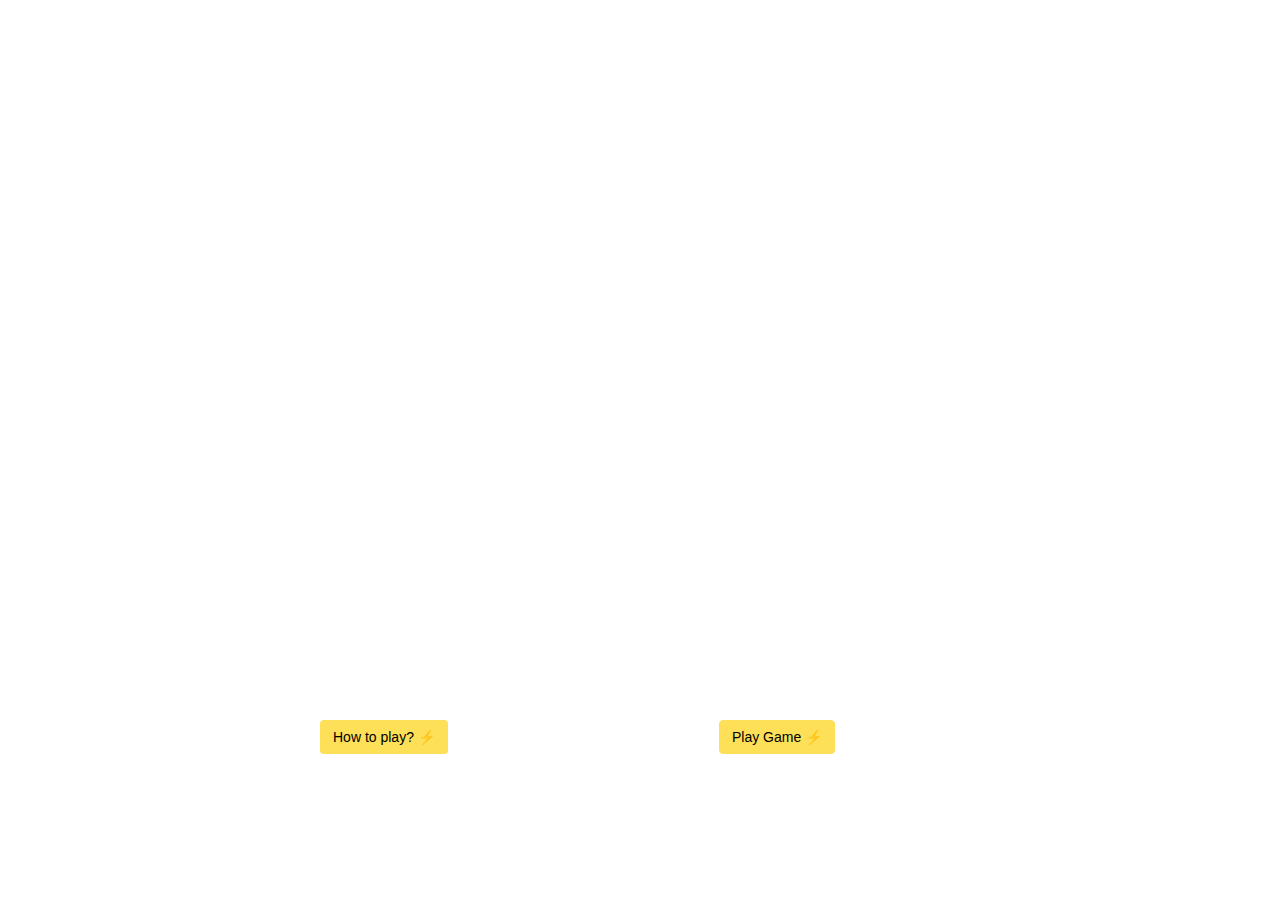
<file: index.html>
<!DOCTYPE html>
<html lang="en">
<head>
    <meta charset="UTF-8">
    <meta name="viewport" content="width=device-width, initial-scale=1.0">
    <title>The flash ⚡</title>
    <link rel="stylesheet" href="https://maxcdn.bootstrapcdn.com/bootstrap/3.4.1/css/bootstrap.min.css">
    <script src="https://ajax.googleapis.com/ajax/libs/jquery/3.5.1/jquery.min.js"></script>
    <script src="https://maxcdn.bootstrapcdn.com/bootstrap/3.4.1/js/bootstrap.min.js"></script>
    <link rel="stylesheet" href="assets/css/style.css" type="text/css">
   
</head>
<body>

<!-- Head Image -->
<div class="parallax">
    <!--Start Game Button-->
<div class="container" id="play-button">
    <a href="memorygame.html"  class="btn btn-warning1" style="position: absolute;top: 80%">Play Game ⚡</a>
</div>

<!-- Trigger the modal with a button -->
  <button type="button" class="btn btn-warning2" data-toggle="modal" data-target="#myModal"  style="position: absolute; top: 80%" >How to play? ⚡ </button>

  <!-- Modal -->
  <div class="modal fade" id="myModal" role="dialog">
    <div class="modal-dialog">
    
      <!-- Modal content-->
      <div class="modal-content">
        <div class="modal-body">
          <p>Welcome to The Flash ⚡⚡⚡ 
              Are you ready to test your mind in just 35 seconds? 
              </p>
              <p>It is a memory game in which you have to guess where the identical pair of your card is.</p>
              <p>Let's play!⚡⚡⚡ </p>
        </div>
        <div class="modal-footer">
          <button type="button" class="btn btn-default" data-dismiss="modal">Close</button>
        </div>
      </div>
      
    </div>
  </div>
</div>
<script src="assets/script/variables.js"></script> 
<script src="assets/script/deals-shuffle.js"></script> 
<script src="assets/script/show-compare.js"></script> 
 <script src="assets/script/success-error.js"></script>   
 <script src="assets/script/timer.js"></script>  
 <script src="assets/script/start.js"></script>   
 
</body>
</html>
</file>
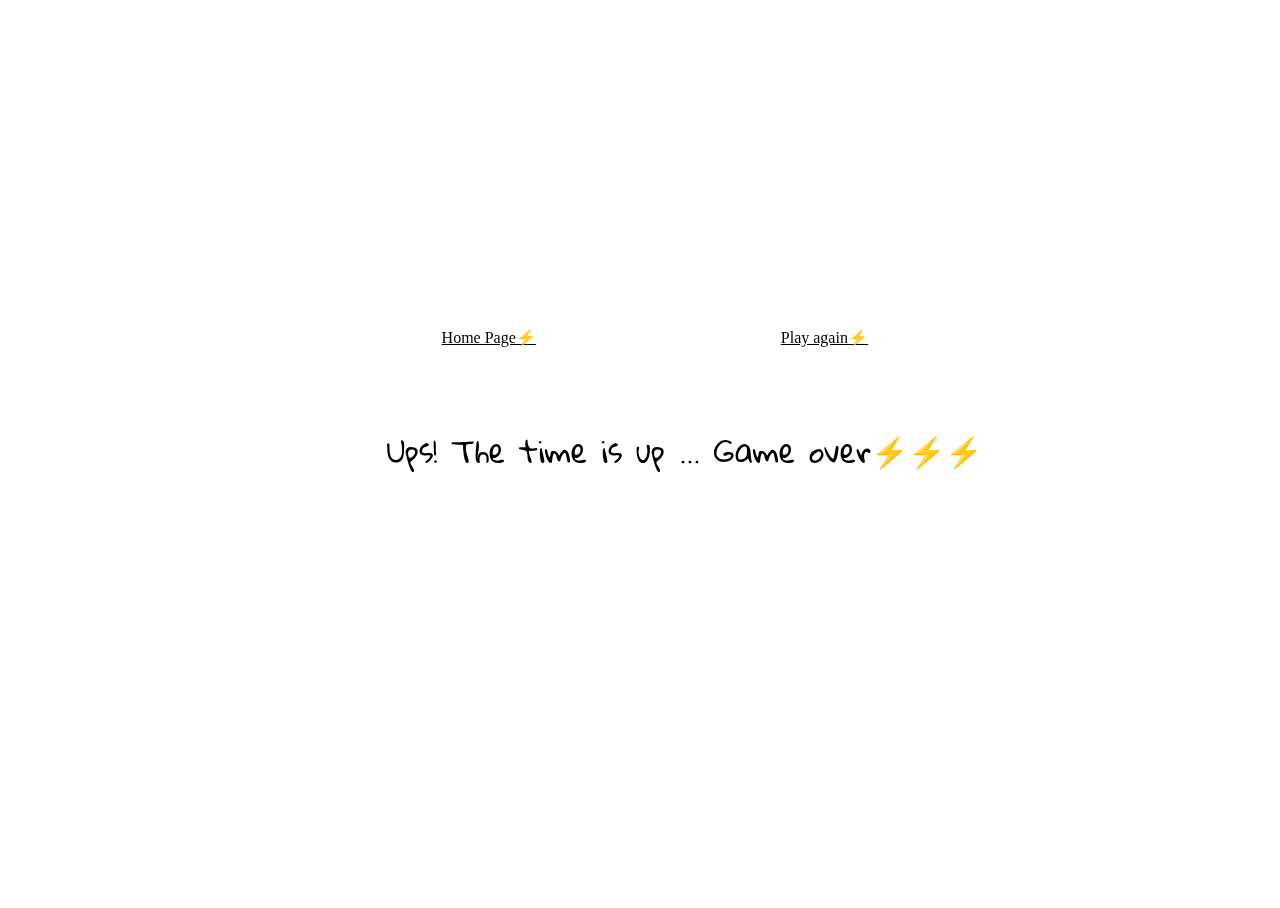
<file: gameover.html>
<!DOCTYPE html>
<html lang="en">
<head>
    <meta charset="UTF-8">
    <meta name="viewport" content="width=device-width, initial-scale=1.0">
    <link rel="stylesheet" href="assets/css/style.css" type="text/css">
    
    <title>GameOver</title>
</head>
<body>
<div class="game">
    <p class="game-text">Ups! The time is up ... Game over⚡⚡⚡</p>
</div>
    <!--back to home page Button-->
<div class="homepage-button">
    <a href="index.html"  class="btn btn-warning6">Home Page⚡</a>
</div>
<!--back to home page Button-->
<div class="homepage-button">
      <a href="memorygame.html"  class="btn btn-warning7">Play again⚡</a>
</div>

</body>
</html>
</file>
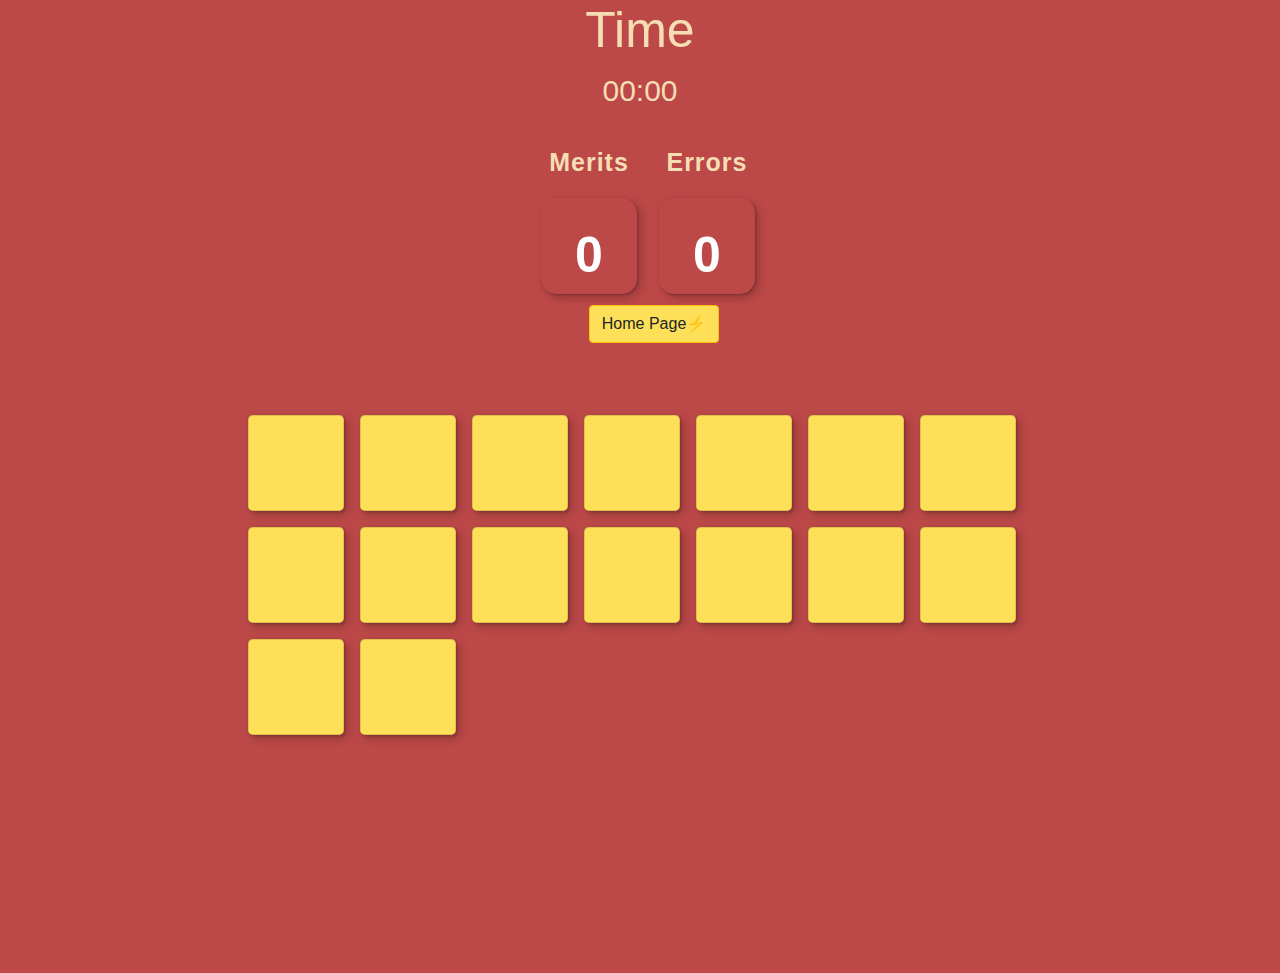
<file: memorygame.html>
<!DOCTYPE html>
<html lang="en">
<head>
    <meta charset="UTF-8">
    <meta name="viewport" content="width=device-width, initial-scale=1.0">
    <link rel="stylesheet" href="https://maxcdn.bootstrapcdn.com/bootstrap/4.2.1/css/bootstrap.min.css"/>
    <link rel="stylesheet" href="assets/css/style.css" type="text/css">
    <title>The flash⚡</title>
    
    
</head>
<body>
<!-- memory game-->
   <div class="time">
      <div class="counter">
        <div class="counter-item">
        </div>
        <div id="clock" class="counter-item">
          <h4 class="time-title">Time</h4>
          <div class="counter-num">
            <span id="minutes">00</span>:<span id="seconds">00</span>
          </div>
        </div>
      </div>
      <div class="container"  id="contador">
            <div class="contador">
                <p>Merits</p>
                <span id="counter-merits" class="card1">0</span>
            </div>
            <div class="contador">
                <p>Errors</p>
                <span id="counter-errors" class="card1">0</span>
            </div>
        </div>
        <!--back to home page Button-->
<div class="homepage-button">
    <a href="index.html"  class="btn btn-warning">Home Page⚡</a>
</div>

</div>
<main>
      <div id="table" class="table"></div>
</main>


 <script src="assets/script/variables.js"></script> 
 <script src="assets/script/deals-shuffle.js"></script> 
 <script src="assets/script/show-compare.js"></script> 
 <script src="assets/script/success-error.js"></script>   
 <script src="assets/script/timer.js"></script>  
 <script src="assets/script/start.js"></script>   
</body>
</html>
</file>
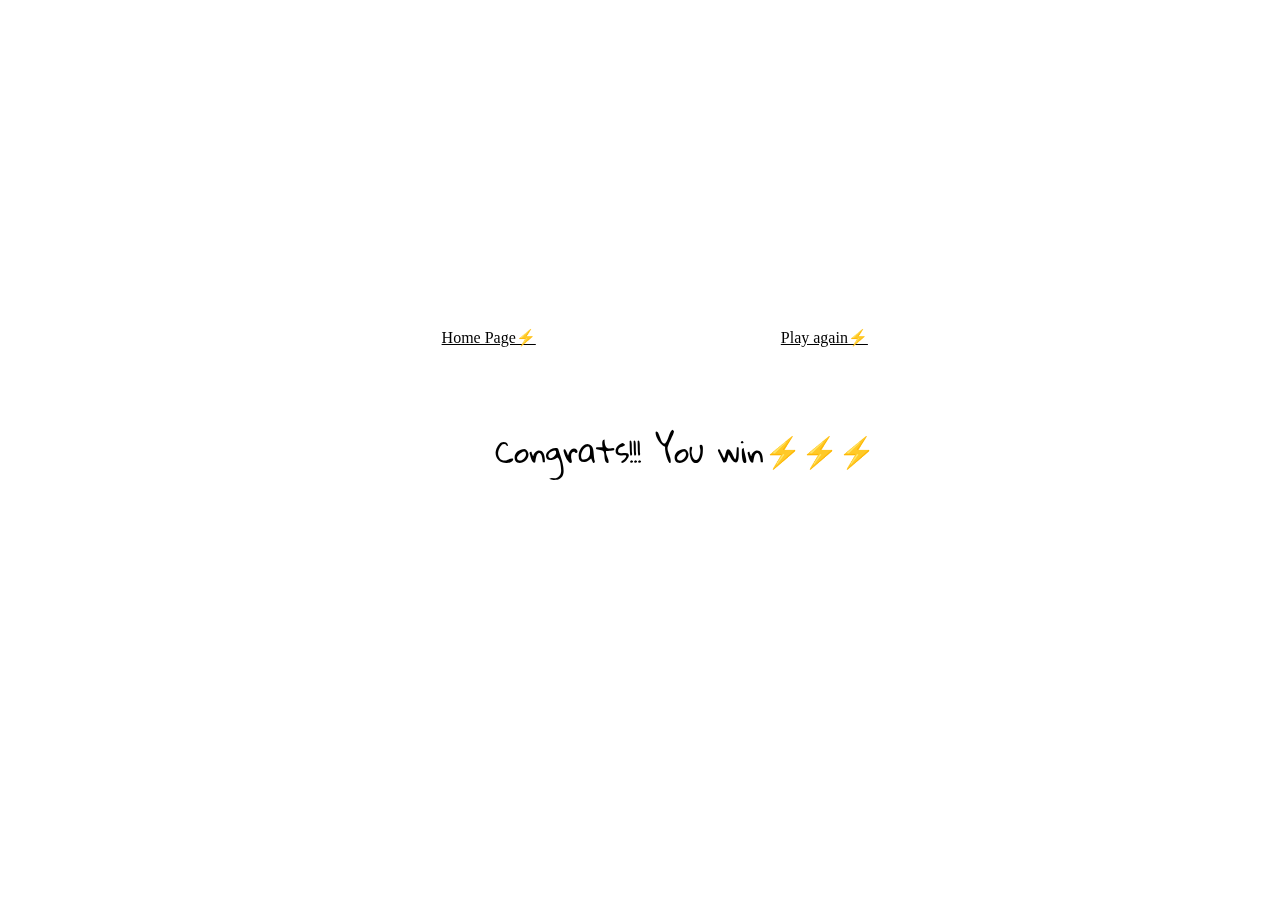
<file: youwin.html>
<!DOCTYPE html>
<html lang="en">
<head>
    <meta charset="UTF-8">
    <meta name="viewport" content="width=device-width, initial-scale=1.0">
    <link rel="stylesheet" href="assets/css/style.css" type="text/css">
    <title>The Flash</title>
</head>
<body>
    <div class="game">
    <p class="game-text">Congrats!!! You win⚡⚡⚡</p>
</div>
    <!--back to home page Button-->
<div class="homepage-button">
    <a href="index.html"  class="btn btn-warning6">Home Page⚡</a>
</div>
<!--back to home page Button-->
<div class="homepage-button">
      <a href="memorygame.html"  class="btn btn-warning7">Play again⚡</a>
</div>
</body>
</html>
</file>
<file: assets/css/style.css>
@import url('https://fonts.googleapis.com/css2?family=Gloria+Hallelujah&display=swap');

.table {
  display: flex;
  flex-wrap: wrap;
  align-items: center;
  align-content: center;
  max-width: 50rem;
  margin: auto;
}
main{
  flex-grow: 1;
  display: flex;
  justify-content: center;
  position: relative; 
  padding-top: 5%;
  padding-bottom: 18%;
  background-color: rgb(189, 72, 72);
  
  
}
/*------------Card Section----------*/

.card {
  width: 6rem;
  height: 6rem;
  margin: 0.5rem;
  border-radius: 0.3em;
  background-image: var(--gradient);
  box-shadow: 1px 1px 3px rgba(0, 0, 0, 0.25), 4px 4px 10px rgba(0, 0, 0, 0.2);
  position: relative;
  transition: 0.3s;
  cursor: pointer;
  backface-visibility: hidden;
  transform-style: preserve-3d;
  background-color:rgb(253, 223, 88);
  
}
.card__content {
  position: absolute;
  left: 0;
  right: 0;
  top: 0;
  bottom: 0;
  background-color: rgb(253, 223, 88);
  transform: rotateY(-180deg) translateZ(1px);
  box-shadow: 1px 1px 3px rgba(0, 0, 0, 0.25), 4px 4px 10px rgba(0, 0, 0, 0.2);
  border-radius: 0.3em;
  display: flex;
  justify-content: center;
  align-items: center;
  font-size: 2.5rem;
  padding-top: 0.4rem;
  backface-visibility: hidden;
  
  
  
}
.card__content::selection {
  background: transparent;
}

.card.uncovered {
  transform: rotateY(-180deg);
}

/*-Merits--*/

.card1 {
  width: 6rem;
  height: 6rem;
  margin: 0.5rem;
  border-radius: 0.3em;
  background-image: var(--gradient);
  box-shadow: 1px 1px 3px rgba(0, 0, 0, 0.25), 4px 4px 10px rgba(0, 0, 0, 0.2);
  position: relative;
  transition: 0.3s;
  backface-visibility: hidden;
}


/*------------Button section----------*/
.btn-warning{
    background-color:rgb(253, 223, 88);
    margin-left: 46%;

}


.btn-warning1{
    color:black;
    background-color:  rgb(253, 223, 88);
    border-color:  rgb(253, 223, 88);
    margin-left: 55%;
}
.btn-warning2{
    margin-left: 25%;
    color: black;
    background: rgb(253, 223, 88);
}

.btn-warning5{
    background-color: rgb(253, 223, 88);
    margin-left: 44%;
    margin-top: 1%;
}
.btn-warning6{
    
    color: black;
    position: fixed;
    left: 34.5%;
    margin-top: 25%;
}
.btn-warning7{
    
    color: black;
    position: fixed;
    left: 61%;
    margin-top: 25%;
}
/*-modalHomepage-*/
.modal-body {
    background: rgb(253, 223, 88);
}
.modal-footer {
    background:rgb(189, 72, 72);
}







/*------------Accurate&Errors section----------*/

.accurate {
  pointer-events: none;
}

.accurate .card__content {
  animation: success 1.3s ease-in-out forwards;
}

.error {
  animation: error 0.82s cubic-bezier(0.36, 0.07, 0.19, 0.97) both;
}


.accurate.card{

  backface-visibility: hidden;
}





/*------------Head Image section----------*/

body, html {
  height: 100%;
}

.parallax {
  /* The image used */
  background-image: url("https://user-images.githubusercontent.com/62361039/103285701-28719880-49df-11eb-8691-7f77accac6e5.png");

  /* Full height */
  height: 100%;

  /* Create the parallax scrolling effect */
  background-attachment: fixed;
  background-position: center;
  background-repeat: no-repeat;
  background-size: cover;
}




/*------------Counter section----------*/
#contador {
  
  text-align: center;
  width: fit-content;
  margin: auto;
  margin-top: 20px;
  display: flex;
}

.contador {
  
  width: 110px;
  margin: 5%;
  float: none;
}

.contador p {
  font-size: 25px;
  font-weight: 600;
  letter-spacing: 1px;
  color: wheat;
}
.contador span {
  box-sizing: border-box;
  display: block;
  font-size: 50px;
  font-weight: 600;
  padding-top: 20px;
  color: white;
  overflow: hidden;
  margin: auto;
  
}

.time {
    background-color: rgb(189, 72, 72);
    
}
.container {
margin-right: 130px;
margin-left: auto;
}

.h4, h4{
    font-size: 50px;
    text-align: center;
    color: wheat;
}
.counter-num{
    font-size: 30px;
    text-align: center;
    color: wheat;
}

/*-ModalSection--*/

.game {
display: inline-flex;
position: fixed;
top: 0;
bottom: 0;
left: 0;
right:0;
background-image: url("https://user-images.githubusercontent.com/62361039/108067768-8cb8ec00-7061-11eb-85e0-02655ad8cfc1.png");
background-repeat: no-repeat;
background-position: center;
background-size: cover;
justify-content: center;
align-items: center;

}

.game-text {
    color: black;
    font-size: 30px;
    font-family: 'Gloria Hallelujah', cursive;
    margin-left: 7%;
}
</file>
